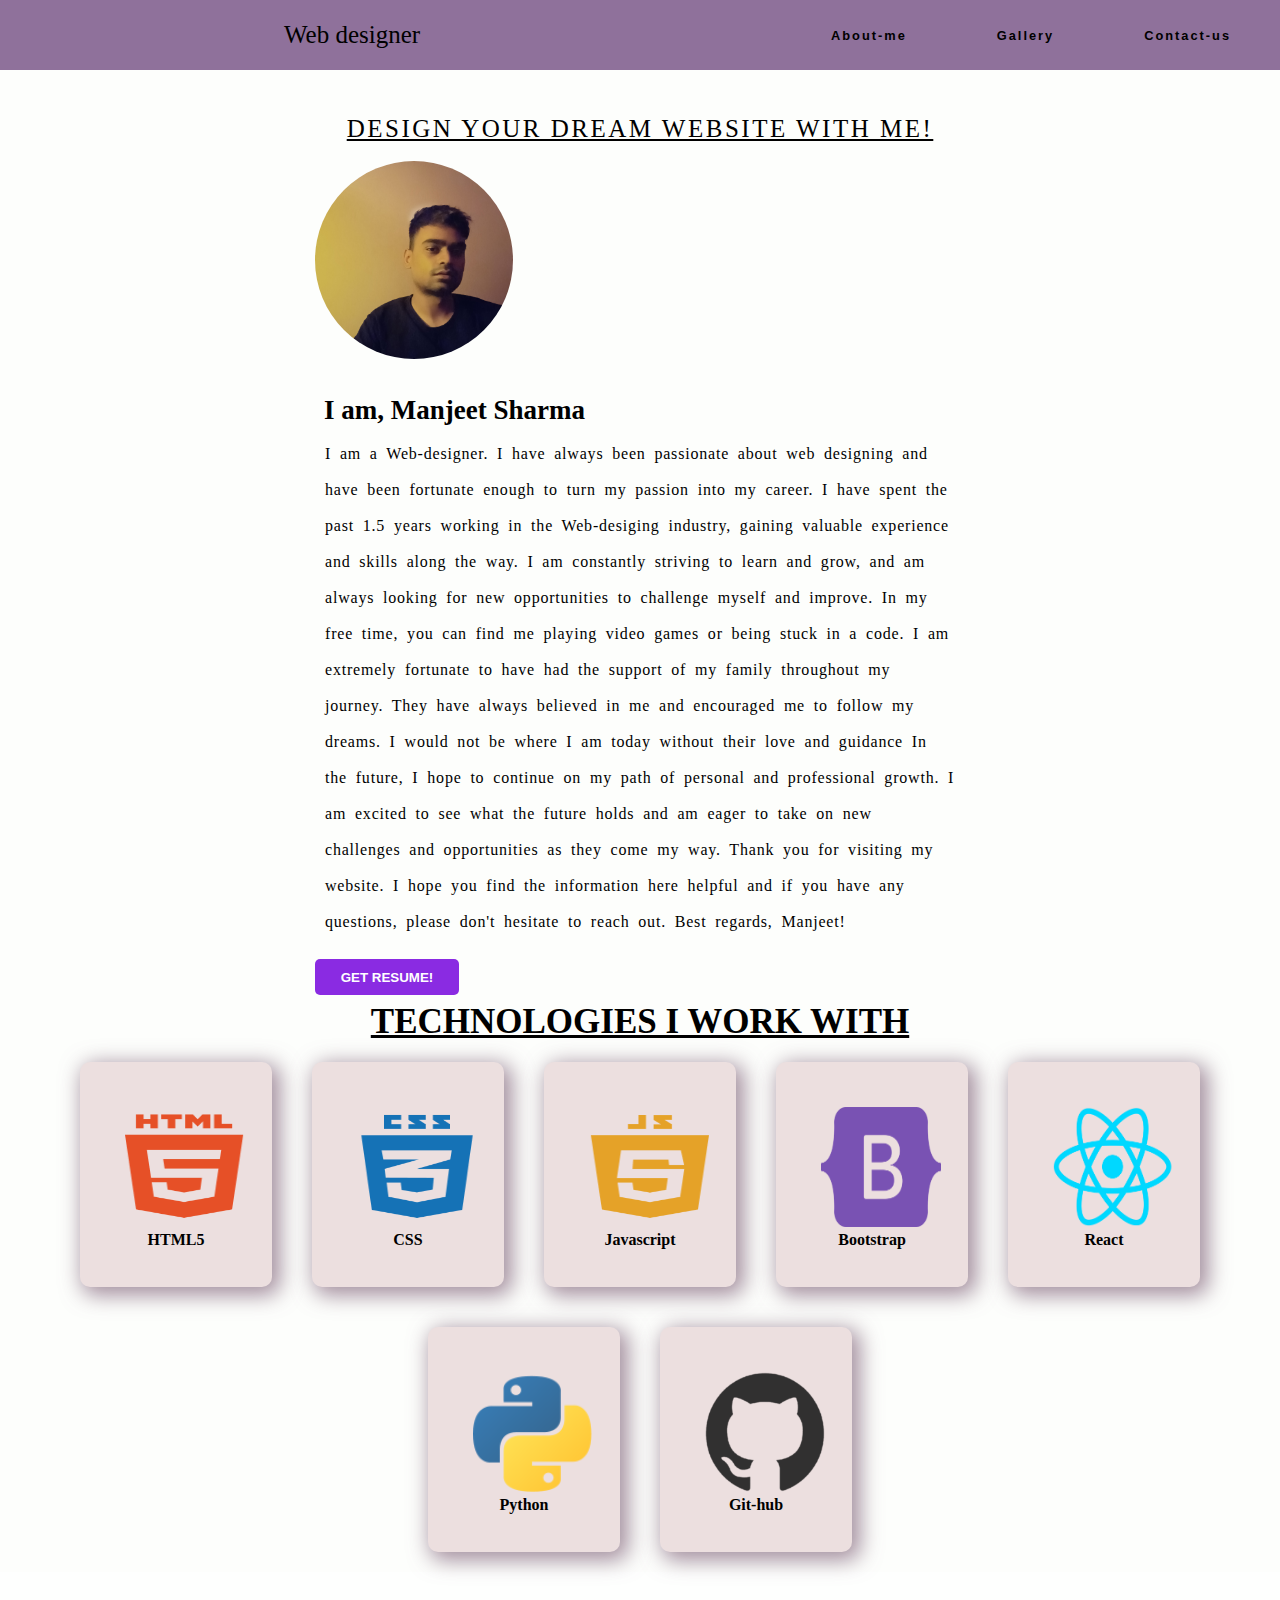
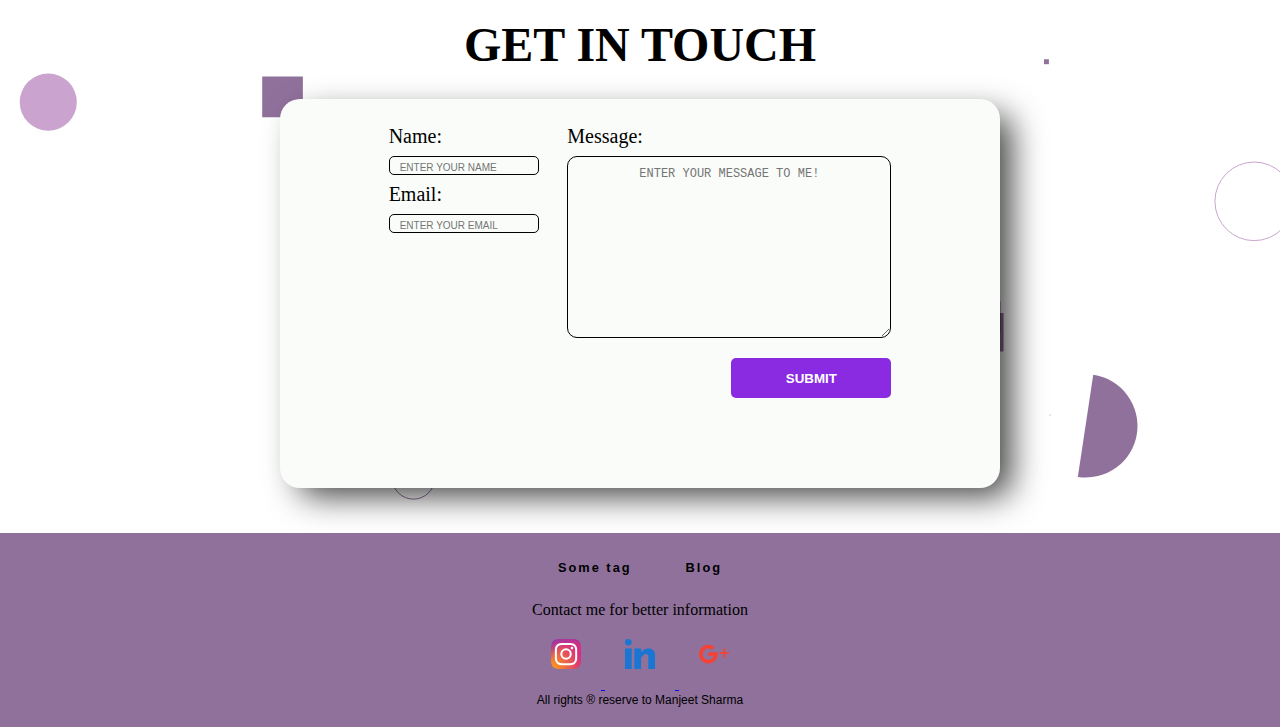
<file: index.html>
<!DOCTYPE html>
<html lang="en">

<head>
  <meta charset="UTF-8" />
  <meta http-equiv="X-UA-Compatible" content="IE=edge" />
  <meta name="viewport" content="width=device-width, initial-scale=1.0" />
  <meta name="description" content="Welcome to Manjeet Sharma portfolio website. Get in touch to learn more.">
  <link rel="stylesheet" href="css/style.css" />
  <link rel="stylesheet" href="css/mediacss.css">
  <title>Manjeet Sharma  -Portfolio-</title>
</head>

<body>

  <header>
    <nav class="navbar">
      <a href="/" class="nav-2">Web designer</a>
      <ul class="nav-menu">
        <li class="nav-item">
          <a href="#section-1" class="nav-link">About-me</a>
        </li>
        <li class="nav-item">
          <a href="/gallery.html" class="nav-link">Gallery</a>
        </li>
        <li class="nav-item">
          <a href="#section-3" class="nav-link">Contact-us</a>
        </li>
      </ul>

      <div class="hamburger">
        <nav class="bar"></nav>
        <nav class="bar"></nav>
        <nav class="bar"></nav>
      </div>
    </nav>
  </header>


  <!-- content -->
  <div class="h1">Design your dream website with me!</div>

  <div class="introduction" id="section-1">
    <img src="img/profilePic.jpg" alt="Profile-pic" class="profile_pic" />
    <strong>I am, Manjeet Sharma</strong>
    <p>
      I am a Web-designer. I have always been passionate about web designing
      and have been fortunate enough to turn my passion into my career. I have
      spent the past 1.5 years working in the Web-desiging industry, gaining
      valuable experience and skills along the way. I am constantly striving
      to learn and grow, and am always looking for new opportunities to
      challenge myself and improve. In my free time, you can find me playing
      video games or being stuck in a code. I am extremely fortunate to have
      had the support of my family throughout my journey. They have always
      believed in me and encouraged me to follow my dreams. I would not be
      where I am today without their love and guidance In the future, I hope
      to continue on my path of personal and professional growth. I am excited
      to see what the future holds and am eager to take on new challenges and
      opportunities as they come my way. Thank you for visiting my website. I
      hope you find the information here helpful and if you have any
      questions, please don't hesitate to reach out. Best regards, Manjeet!
    </p>
    <div>
      <button onclick="downloadPDF()" class="resume--btn">Get Resume!</button>
    </div>
  </div>


  <!-----------------SECTION2------------------->


  <h2>Technologies i work with</h2>
  <div class="container" id="section-2">
    <div class="img-skills">
      <img src="/img/logo/html--png.png" alt="html">
      <h4>HTML5<h4>

    </div>
    <div class="img-skills">
      <img src="/img/logo/css--png.png" alt="cascading style sheet">
      <h4>CSS<h4>
    </div>
    <div class="img-skills">
      <img src="/img/logo/js--png.png" alt="Javascript">
      <h4>Javascript<h4>

    </div>
    <div class="img-skills">
      <img src="/img/logo/bootstrap-png.png" alt="Bootstrap">
      <h4>Bootstrap<h4>

    </div>

    <div class="img-skills">
      <img src="/img/logo/react - img.png" alt="react">
      <h4>React<h4>

    </div>

    <div class="img-skills">
      <img src="/img/logo/python--png.png" alt="Python">
      <h4>Python<h4>

    </div>

    <div class="img-skills">
      <img src="/img/logo/git - png.png" alt="GIThub">
      <h4>Git-hub<h4>

    </div>

  </div>






  <!------------------THIRD-SECTION-------------------------------->

  <!-- CONTACT FORM  -->
  <div class="container2" id="section-3">
    <div class="h3">Get In Touch</div>
    <form method="POST" class="contact-form" netlify>
      <div class="contact-details">
        <label for="name">Name:</label>
        <input type="text" name="name" id="yourname" placeholder="Enter your Name" required>

        <label for="email">Email:</label>
        <input type="text" name="email" id="Email" placeholder="Enter your email"
          pattern="[a-z0-9._%+-]+@[a-z0-9.-]+\.[a-z]{2,4}$" required>
      </div>
      <div class="message">
        <label for="msg">Message:</label>
        <textarea name="message" rows="12" placeholder="Enter your message to me!" required></textarea>
        <button type="submit">Submit</button>
      </div>
    </form>



  </div>

  <!---footer--->
  <div class="footer">

    <ul>
      <li><a href="/">Some tag </a></li>
      <li><a href="https://webdevmanjeet.blogspot.com/?zx=4f8717da5e783f21">Blog</a></li>
    </ul>

    <p>Contact me for better information</p>
    <a href="https://www.instagram.com/manjeetsharmaa/" target="_blank" class="footer-icon">
      <img src="/img/socialMediaIcons/instagram.svg" alt="instagram">
    </a>
    <a href="https://www.linkedin.com/in/manjeet-sharmaa-292b131b3/" target="_blank" class="footer-icon">
      <img src="/img/socialMediaIcons/linkedin.svg" alt="linkedin">
    </a>
    <a href="mailto:m4sharma8860@gmail.com" class="footer-icon" target="_blank">
      <img src="/img/socialMediaIcons/google-plus.svg" alt="gmail">
    </a>

    <h5>All rights &#174 reserve to Manjeet Sharma</h5>
  </div>
  <script src="js/script.js"></script>
</body>

</html>
</file>
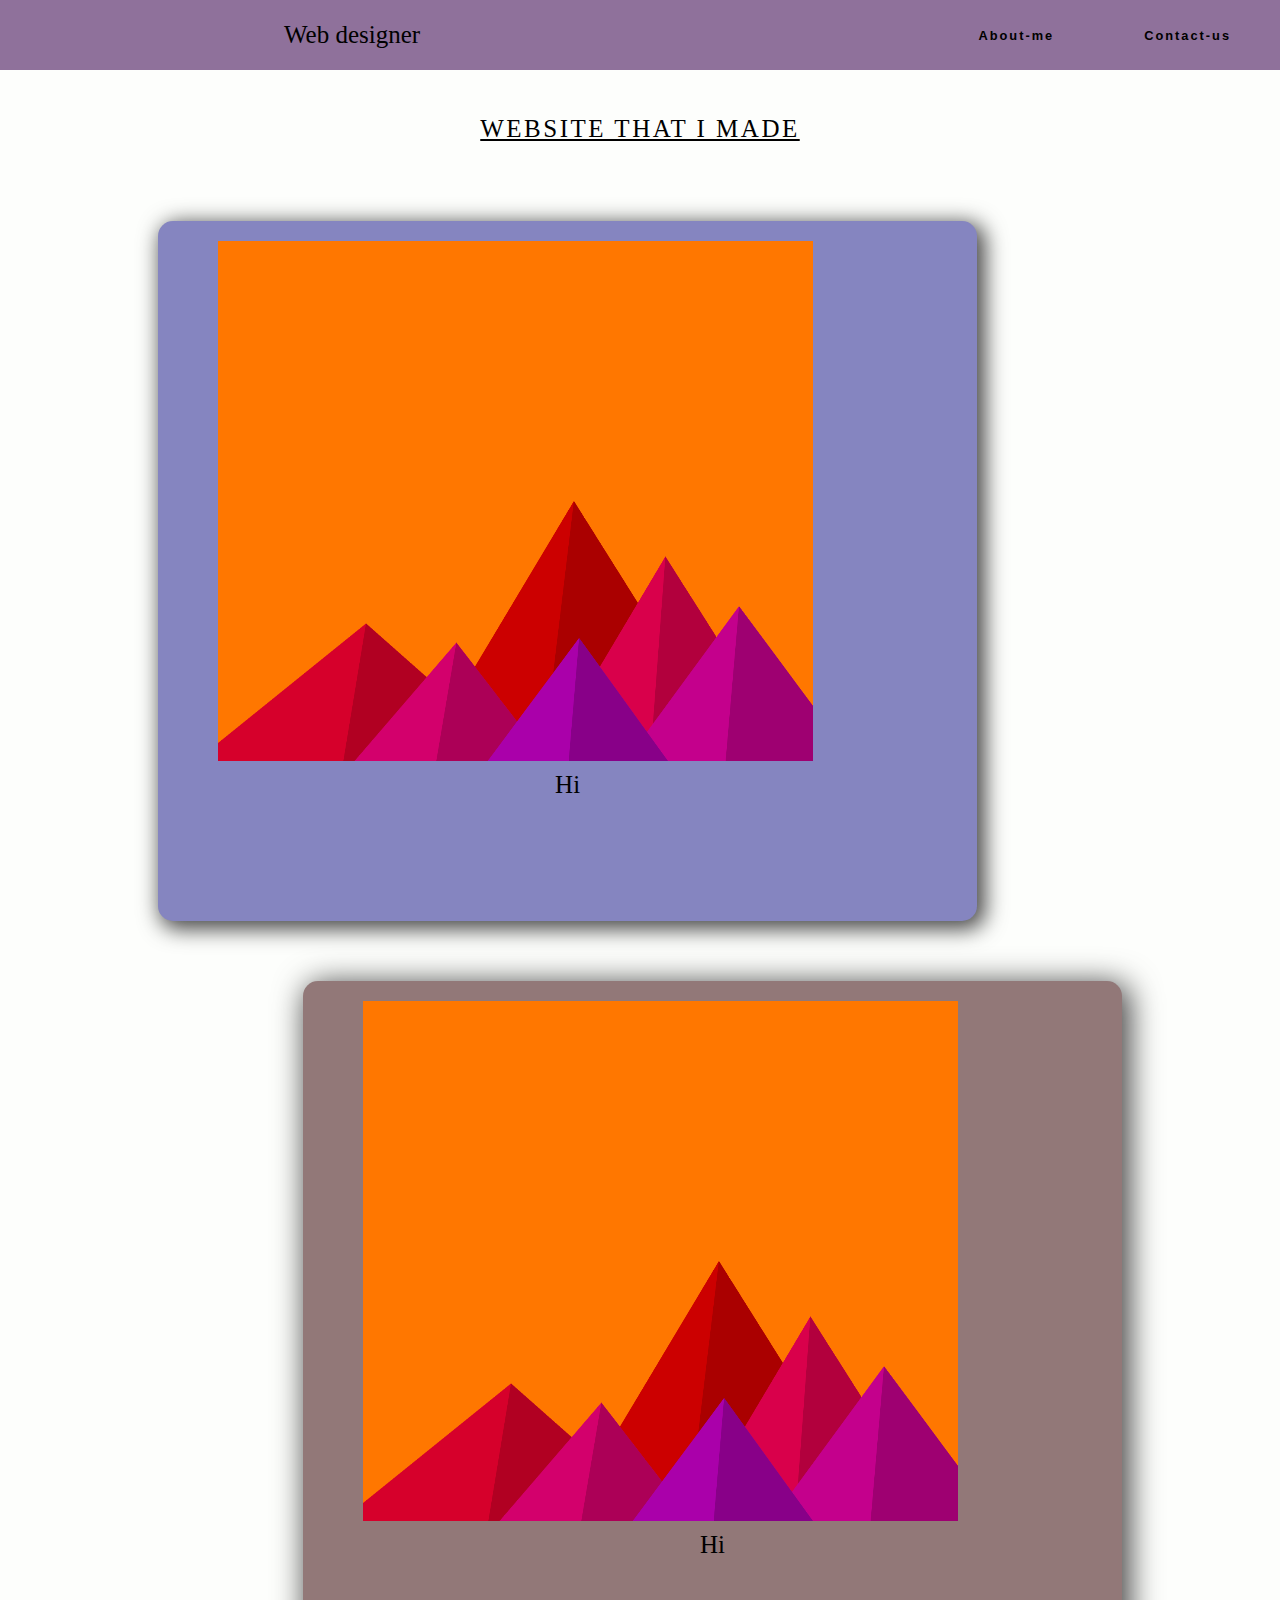
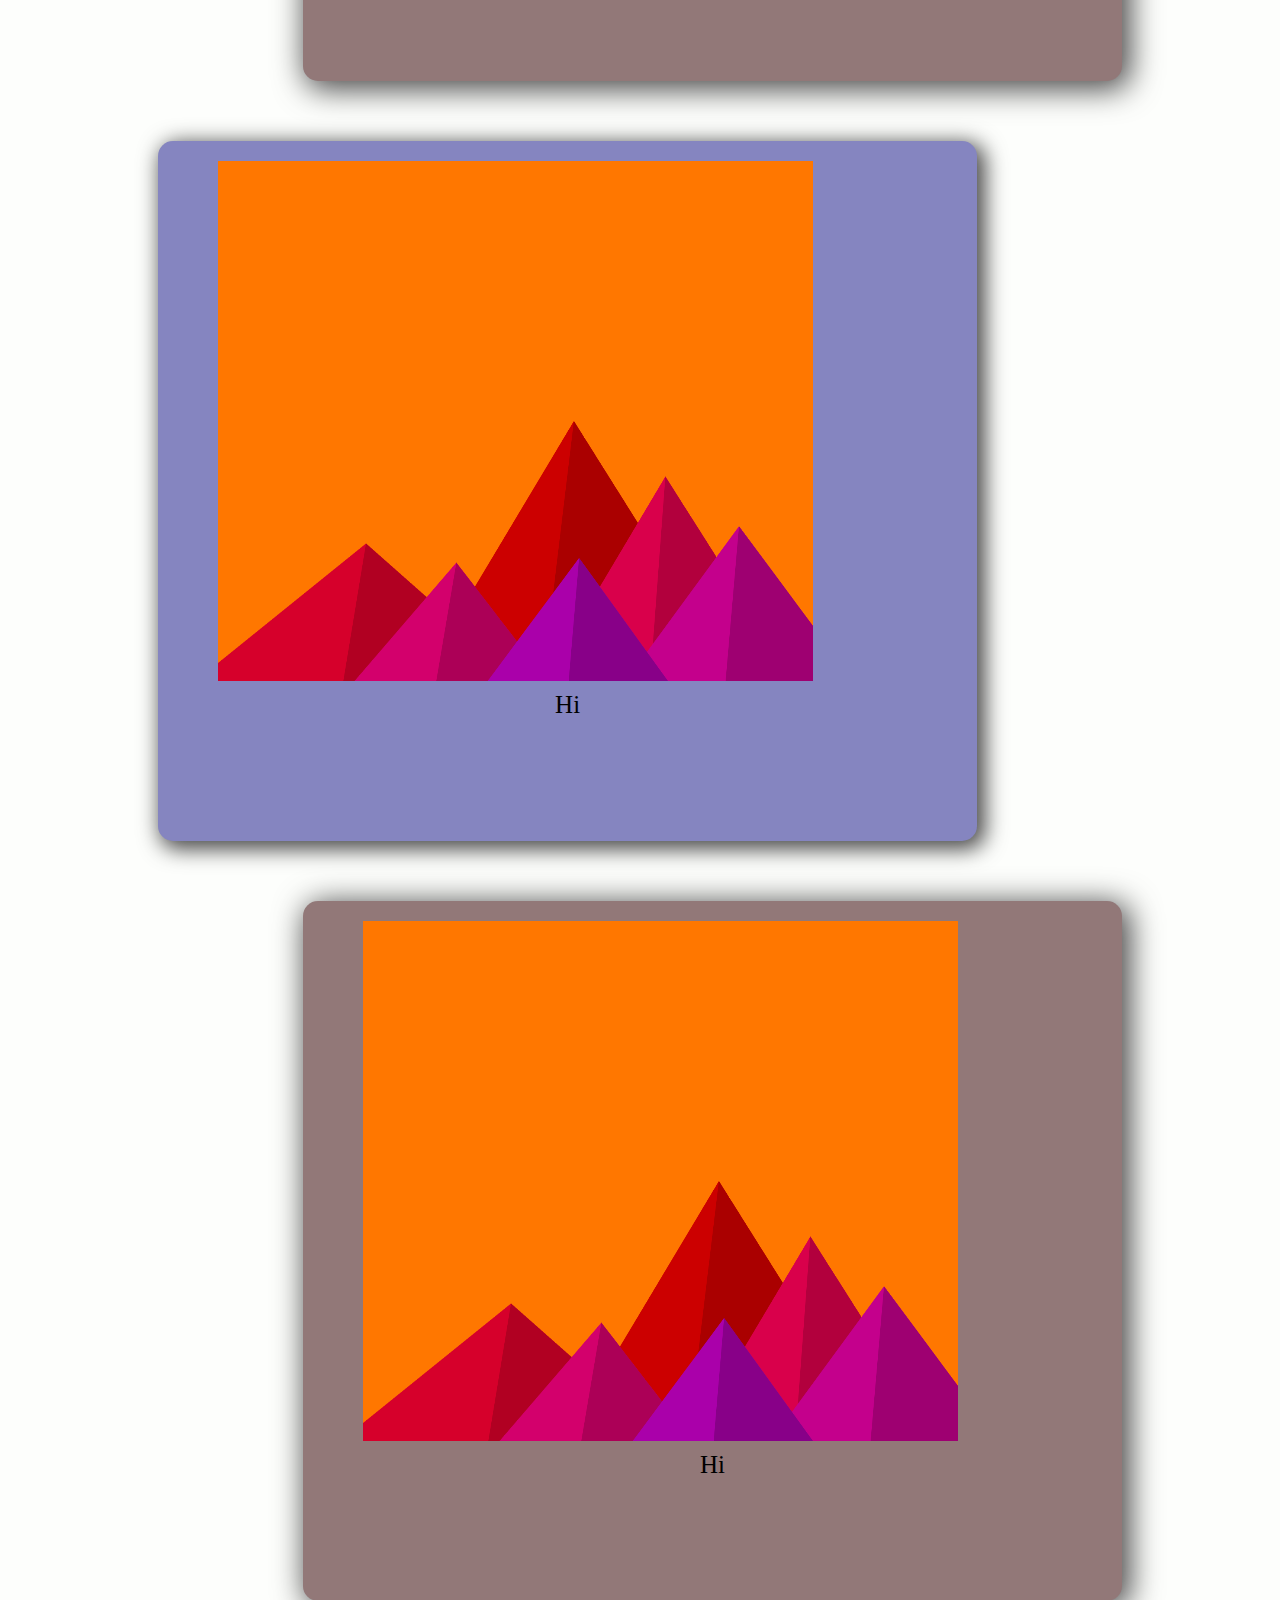
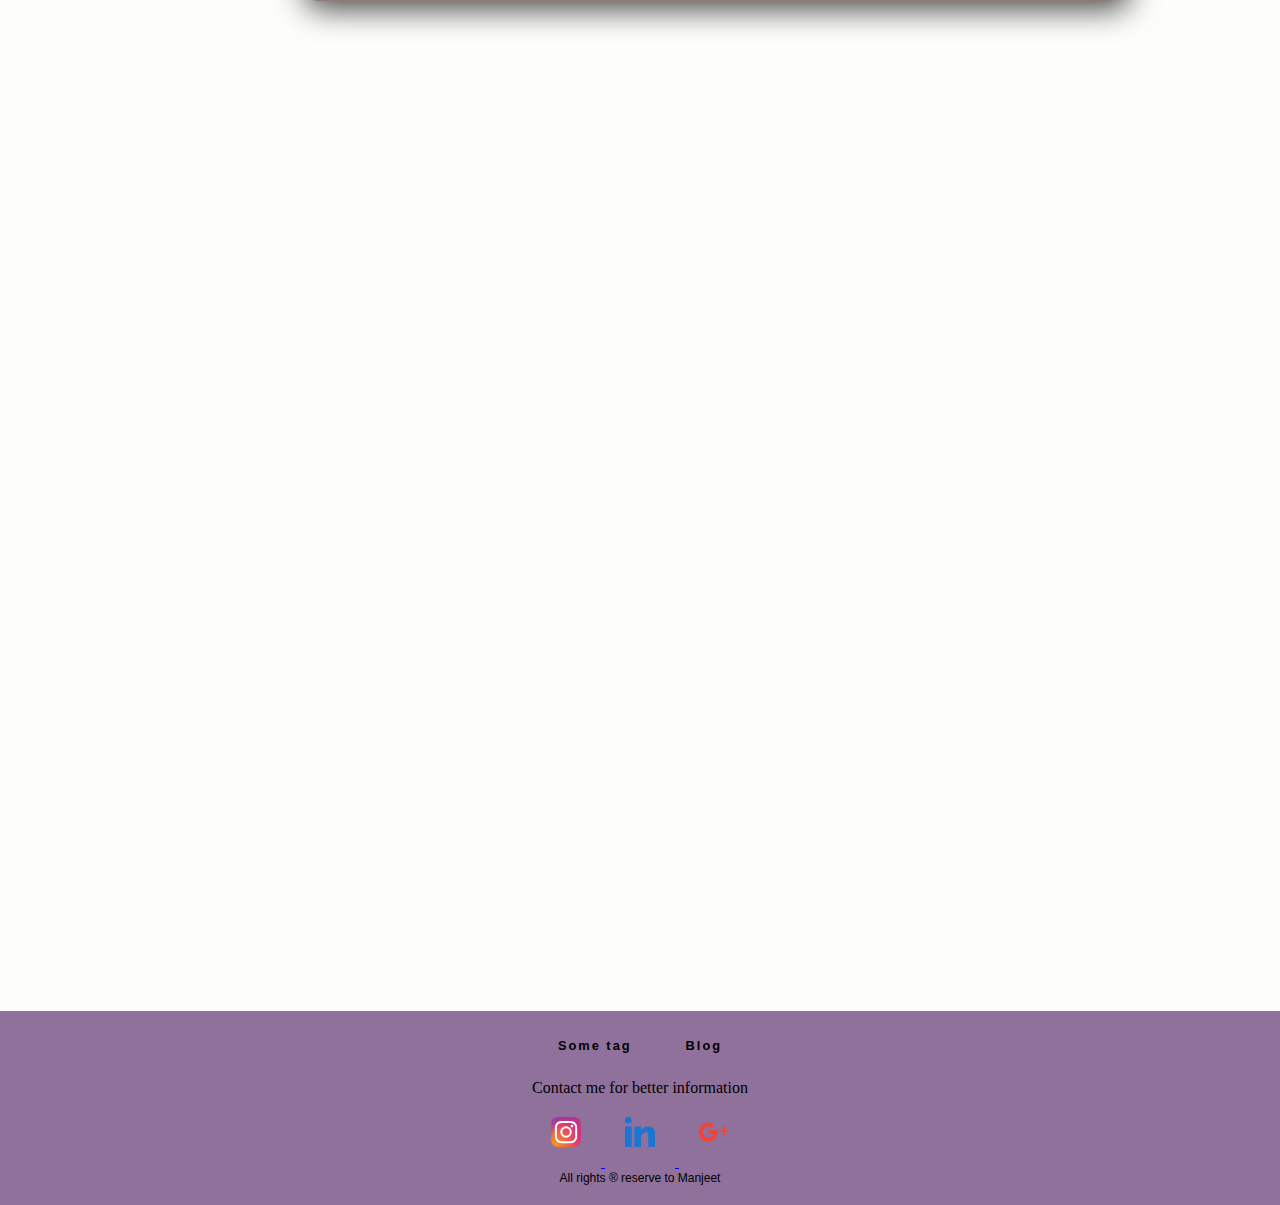
<file: gallery.html>
<!DOCTYPE html>
<html lang="en">

<head>
  <meta charset="UTF-8" />
  <meta http-equiv="X-UA-Compatible" content="IE=edge" />
  <meta name="viewport" content="width=device-width, initial-scale=1.0" />
  <link rel="stylesheet" href="css/style.css" />
  <link rel="stylesheet" href="css/mediacss.css">
  <title>Portfolio</title>
</head>

<body>
  <header>
    <nav class="navbar">
        <a href="/" class="nav-2">Web designer</a>
        <ul class="nav-menu">
            <li class="nav-item">
                <a href="/" class="nav-link">About-me</a>
            </li>
            <li class="nav-item">
                <a href="#section-3" class="nav-link">Contact-us</a>
            </li>
        </ul>

        <div class="hamburger">
            <nav class="bar"></nav>
            <nav class="bar"></nav>
            <nav class="bar"></nav>
        </div>
    </nav>
</header>

  <!-- Gallery-start -->
  <div class="h1">Website that I made</div>
  <div class="gallery">
    <div class="gallery-el-left">
      <img src="/img/gallery/flat-mountains.png" alt="">
      <span>Hi</span>
    </div>
    
    <div class="gallery-el-right">
      <img src="/img/gallery/flat-mountains.png" alt="">
      <span>Hi</span>
    </div>
    
    <div class="gallery-el-left">
      <img src="/img/gallery/flat-mountains.png" alt="">
      <span>Hi</span>
    </div>
    
    <div class="gallery-el-right">
     <img src="/img/gallery/flat-mountains.png" alt="">
      <span>Hi</span>
      
    </div>
    
  </div>

  <!-- Gallery-END -->

  <!---footer--->
  <div class="footer">

    <ul>
      <li><a href="/">Some tag </a></li>
      <li><a href="https://webdevmanjeet.blogspot.com/?zx=4f8717da5e783f21" target="_blank">Blog</a></li>
    </ul>

    <p>Contact me for better information</p>
    <a href="https://www.instagram.com/manjeetsharmaa/" target="_blank" class="footer-icon">
      <img src="/img/socialMediaIcons/instagram.svg" alt="instagram">
    </a>
    <a href="https://www.linkedin.com/in/manjeet-sharmaa-292b131b3/" target="_blank" class="footer-icon">
      <img src="/img/socialMediaIcons/linkedin.svg" alt="linkedin">
    </a>
    <a href="mailto:m4sharma8860@gmail.com" class="footer-icon" target="_blank">
      <img src="/img/socialMediaIcons/google-plus.svg" alt="gmail">
    </a>

    <h5>All rights &#174 reserve to Manjeet</h5>
  </div>
  <script src="js/script.js"></script>
</body>

</html>
</file>
<file: css/style.css>
@import url("https://fonts.googleapis.com/css2?family=Lora&display=swap");

@import url('https://fonts.googleapis.com/css2?family=Angkor&family=DM+Serif+Display&family=Rubik+Iso&display=swap');

/* SCROLL BAR */
/* Firefox */
* {
  scrollbar-width: 10px;
  scrollbar-color: #4b195e9d #fff;
}

/* Chrome, Edge and Safari */
*::-webkit-scrollbar {
  width: 18px;
  width: 10px;
}

*::-webkit-scrollbar-track {
  border-radius: 0px;
  background-color: #DFE9EB;
}

*::-webkit-scrollbar-track:hover {
  background-color: #4b195e9d;
}

*::-webkit-scrollbar-track:active {
  background-color: #4b195e9d;
}

*::-webkit-scrollbar-thumb {
  border-radius: 0px;
  background-color: #4b195e9d;
}

*::-webkit-scrollbar-thumb:hover {
  background-color: #4b195e9d;
}

*::-webkit-scrollbar-thumb:active {
  background-color: #4b195e9d;
}

/* SCROLL END */

* {
  margin: 0;
  padding: 0;
  box-sizing: border-box;
}

html {
  scroll-behavior: smooth;
}

body {
  height: auto;
  width: auto;
  background-color: rgb(253, 254, 252);
}

/* ----------------------NAVBAR------------------- */

header {
  background-color: #4b195e9d;
}

li {
  list-style: none;
}

.nav-2 {
  font-size: 25px;
  padding-left: 260px;
  color: rgb(0, 0, 0);
  font-weight: 300;
  text-decoration: none;
  transition: 0.3s ease;
}
.nav-2:hover{
  color: rgb(255, 255, 255);

}
.navbar {
  min-height: 70px;
  display: flex;
  justify-content: space-between;
  align-items: center;
  padding: 0 24px;
}

.nav-menu {
  display: flex;
  justify-content: space-between;
  align-items: center;
  gap: 40px;
}

.nav-link {
  font-size: 0.8rem;
  transition: 0.3s ease;
}

.nav-link:hover {
  color: rgb(255, 255, 255);
}

.hamburger {
  display: none;
  cursor: pointer;
}

.bar {
  display: block;
  width: 25px;
  height: 3px;
  margin: 5px auto;
  -webkit-transition: all 0.3s ease-in-out;
  transition: all 0.3s ease-in-out;
  background-color: white;
}
/* ---------------------NAV-end---------------------- */

/* ----------------------ID--------------------- */
#sectiom-2,
#section-3 {
  width: auto;
  height: auto;
}

/* -----------------Introduction----------------- */
.h1 {
  padding: 5vh 0vh 2vh 0vh;
  font-size: 25px;
  letter-spacing: 0.1em;
  text-align: center;
  font-weight: 500;
  text-decoration: underline;
  text-transform: uppercase;

}

#section-1.introduction{
  display: flex;
  justify-content: center;
  flex-direction: column;

  margin: 0vh 35vh;
  padding-bottom: 7px;
  text-align: left;
}

.introduction strong {
  padding: 4vh 0vh 0vh 1vh;
  font-size: 3vh;
}

/* Image  */
.introduction .profile_pic {
  width: 22vh;
  height: 22vh;
  border-radius: 50%;
}

.introduction p {
  height: auto;
  letter-spacing: 0.8px;
  line-height: 36px;
  word-spacing: 4px;
  padding: 10px;
  font-family: Georgia, "Times New Roman", Times, serif;
}

.introduction .resume--btn {
  color: rgb(255, 255, 255);
  border: 0;
  border-radius: 5px;
  background: blueviolet;
  width: 16vh;
  height: 4vh;
  margin-top: 1vh;
  margin-left: auto;
  text-transform: uppercase;
  font-weight: bold;
  cursor: pointer;
  transition: 0.3s;
}

.introduction .resume--btn:hover {
  background: black;
  color: white;
  transition: 0.3s;
}

/* END */

/* section2 SKILLS */
h2 {
  text-align: center;
  font-size: 35px;
  text-transform: uppercase;
  text-decoration: underline;
}

.container {
  display: flex;
  flex-direction: row;
  flex-wrap: wrap;
  justify-content: center;
  align-items: normal;
  align-content: normal;

  /* size */
  width: 100%;
  height: auto;
}

.container .img-skills {
  object-fit: cover;
  border-radius: 10px;
  text-align: center;
  background-color: rgb(236, 223, 223);
  box-shadow: 5px 5px 21px 3px rgba(128, 99, 120, 0.73);
  margin: 20px;
  padding: 5vh;
  width: 15%;
  height: 25vh;
}

.img-skills img {
  width: 120px;
  aspect-ratio: 1 / 1;
}


/* section2 SKILLS -END- */

/* ------------------Contact form----------------------- */
.container2 {
  padding: 5vh 0vh 5vh 0vh;
  background-image: url("data:image/svg+xml,%3csvg xmlns='http://www.w3.org/2000/svg' version='1.1' xmlns:xlink='http://www.w3.org/1999/xlink' xmlns:svgjs='http://svgjs.com/svgjs' width='1440' height='560' preserveAspectRatio='none' viewBox='0 0 1440 560'%3e%3cg mask='url(%26quot%3b%23SvgjsMask1006%26quot%3b)' fill='none'%3e%3crect width='1440' height='560' x='0' y='0' fill='rgba(255%2c 255%2c 255%2c 0.615686274509804)'%3e%3c/rect%3e%3cpath d='M1349.06 471.32L1380.4 471.32L1380.4 502.66L1349.06 502.66z' fill='rgba(255%2c 255%2c 255%2c 1)'%3e%3c/path%3e%3cpath d='M1117.08 508.03L1155.15 508.03L1155.15 561.31L1117.08 561.31z' stroke='rgba(255%2c 255%2c 255%2c 1)'%3e%3c/path%3e%3cpath d='M449.56 167.29L498.77 167.29L498.77 216.5L449.56 216.5z' fill='rgba(255%2c 255%2c 255%2c 1)'%3e%3c/path%3e%3cpath d='M944.78 360.89L977.93 360.89L977.93 393.19L944.78 393.19z' fill='rgba(255%2c 255%2c 255%2c 1)'%3e%3c/path%3e%3cpath d='M19.7 130.06 a28.57 28.57 0 1 0 57.14 0 a28.57 28.57 0 1 0 -57.14 0z' fill='rgba(202%2c 163%2c 207%2c 1)'%3e%3c/path%3e%3cpath d='M456.36 423.23 a39.2 39.2 0 1 0 78.4 0 a39.2 39.2 0 1 0 -78.4 0z' fill='rgba(202%2c 163%2c 207%2c 1)'%3e%3c/path%3e%3cpath d='M1339.91 394.95a20.35 20.35 0 1 0 36.02-18.94z' stroke='rgba(75%2c 25%2c 94%2c 0.615686274509804)'%3e%3c/path%3e%3cpath d='M1319.6 310.67L1328.67 310.67L1328.67 330.12L1319.6 330.12z' stroke='rgba(202%2c 163%2c 207%2c 1)'%3e%3c/path%3e%3cpath d='M1437.72 358.95L1489.32 358.95L1489.32 410.55L1437.72 410.55z' stroke='rgba(255%2c 255%2c 255%2c 1)'%3e%3c/path%3e%3cpath d='M392.09 505.74 a21.37 21.37 0 1 0 42.74 0 a21.37 21.37 0 1 0 -42.74 0z' stroke='rgba(75%2c 25%2c 94%2c 0.615686274509804)'%3e%3c/path%3e%3cpath d='M941.85 456.9 a8.76 8.76 0 1 0 17.52 0 a8.76 8.76 0 1 0 -17.52 0z' stroke='rgba(75%2c 25%2c 94%2c 0.615686274509804)'%3e%3c/path%3e%3cpath d='M964.69 329.31L1000.86 329.31L1000.86 359.69L964.69 359.69z' fill='rgba(202%2c 163%2c 207%2c 1)'%3e%3c/path%3e%3cpath d='M901.12 136.33L940.83 136.33L940.83 145.3L901.12 145.3z' fill='rgba(255%2c 255%2c 255%2c 1)'%3e%3c/path%3e%3cpath d='M855.21 417.55L898.4 417.55L898.4 429.1L855.21 429.1z' fill='rgba(75%2c 25%2c 94%2c 0.615686274509804)'%3e%3c/path%3e%3cpath d='M1049.14 443.15a0.87 0.87 0 1 0 1.28-1.19z' fill='rgba(202%2c 163%2c 207%2c 1)'%3e%3c/path%3e%3cpath d='M612.98 348.98 a38.12 38.12 0 1 0 76.24 0 a38.12 38.12 0 1 0 -76.24 0z' fill='rgba(75%2c 25%2c 94%2c 0.615686274509804)'%3e%3c/path%3e%3cpath d='M752.72 30.89L778.9 30.89L778.9 57.07L752.72 57.07z' fill='rgba(255%2c 255%2c 255%2c 1)'%3e%3c/path%3e%3cpath d='M1077.82 504.92a51.62 51.62 0 1 0 15.42-102.08z' fill='rgba(75%2c 25%2c 94%2c 0.615686274509804)'%3e%3c/path%3e%3cpath d='M965.07 341L1003.57 341L1003.57 379.5L965.07 379.5z' fill='rgba(75%2c 25%2c 94%2c 0.615686274509804)'%3e%3c/path%3e%3cpath d='M605.72 387.6a26.66 26.66 0 1 0 39.01 36.35z' stroke='rgba(255%2c 255%2c 255%2c 1)'%3e%3c/path%3e%3cpath d='M1324.66 33.7L1353.36 33.7L1353.36 62.4L1324.66 62.4z' stroke='rgba(75%2c 25%2c 94%2c 0.615686274509804)'%3e%3c/path%3e%3cpath d='M1214.91 229.33 a39.3 39.3 0 1 0 78.6 0 a39.3 39.3 0 1 0 -78.6 0z' stroke='rgba(202%2c 163%2c 207%2c 1)'%3e%3c/path%3e%3cpath d='M1146.19 132.63L1165.67 132.63L1165.67 152.11L1146.19 152.11z' stroke='rgba(255%2c 255%2c 255%2c 1)'%3e%3c/path%3e%3cpath d='M690.97 394.7L699.45 394.7L699.45 403.18L690.97 403.18z' stroke='rgba(202%2c 163%2c 207%2c 1)'%3e%3c/path%3e%3cpath d='M929.98 439.83L946.06 439.83L946.06 491.49L929.98 491.49z' stroke='rgba(202%2c 163%2c 207%2c 1)'%3e%3c/path%3e%3cpath d='M1043.96 87.25L1048.9 87.25L1048.9 92.19L1043.96 92.19z' fill='rgba(75%2c 25%2c 94%2c 0.615686274509804)'%3e%3c/path%3e%3cpath d='M262.19 104.47L302.87 104.47L302.87 145.15L262.19 145.15z' fill='rgba(75%2c 25%2c 94%2c 0.615686274509804)'%3e%3c/path%3e%3cpath d='M892.3 546.87a8.32 8.32 0 1 0 0.91-16.61z' stroke='rgba(255%2c 255%2c 255%2c 1)'%3e%3c/path%3e%3cpath d='M199.5 467.66L253.76 467.66L253.76 521.92L199.5 521.92z' fill='rgba(255%2c 255%2c 255%2c 1)'%3e%3c/path%3e%3cpath d='M1263.12 231.11a40.16 40.16 0 1 0 64.52-47.84z' fill='rgba(255%2c 255%2c 255%2c 1)'%3e%3c/path%3e%3cpath d='M1277.68 511.87 a24.8 24.8 0 1 0 49.6 0 a24.8 24.8 0 1 0 -49.6 0z' stroke='rgba(255%2c 255%2c 255%2c 1)'%3e%3c/path%3e%3cpath d='M432.14 411.51 a11.7 11.7 0 1 0 23.4 0 a11.7 11.7 0 1 0 -23.4 0z' stroke='rgba(75%2c 25%2c 94%2c 0.615686274509804)'%3e%3c/path%3e%3cpath d='M136.17 380.29 a9.44 9.44 0 1 0 18.88 0 a9.44 9.44 0 1 0 -18.88 0z' stroke='rgba(255%2c 255%2c 255%2c 1)'%3e%3c/path%3e%3c/g%3e%3cdefs%3e%3cmask id='SvgjsMask1006'%3e%3crect width='1440' height='560' fill='white'%3e%3c/rect%3e%3c/mask%3e%3c/defs%3e%3c/svg%3e");
}

.h3 {
  text-align: center;
  font-size: 3rem;
  font-weight: bold;
  text-transform: uppercase;
  padding-bottom: 3vh;
}

.contact-form {
  display: flex;
  justify-content: space-evenly;
  /* Making contact detail's in center */
  padding: 2vh 10vh 10vh 10vh;
  text-align: left;
  width: 80vh;
  margin: auto;

  /* BACKGROUND SHADOW */
  border-radius: 20px;
  box-shadow: 15px 12px 33px -4px rgba(0, 0, 0, 0.75);
  -webkit-box-shadow: 15px 12px 33px -4px rgba(0, 0, 0, 0.75);
  -moz-box-shadow: 15px 12px 33px -4px rgba(0, 0, 0, 0.75);
  background-color: rgb(249, 252, 248);
  /* color: white; */
}

.contact-details {
  display: flex;
  flex-direction: column;
}

.contact-details input {
  border-radius: 5px;
  background: transparent;
  border: 0.1px solid black;
  padding: 0.2vh 0vh 0vh 0vh;
  margin-right: 10px;
  width: 150px;
}

.contact-details input::placeholder {
  font-size: 10px;
  text-transform: uppercase;
  padding: 0px 0px 0px 10px;
  
}
.message {
  display: flex;
  flex-direction: column;
  width: 60%;
}

.message textarea {
  background: transparent;
  border-radius: 10px;
  border: 1px solid black;
}

.contact-form label {
  display: flex;
  padding: 8px 0px;
  font-size: 20px;
  /* padding-top: 4vh; */

}



.message textarea::placeholder {
  text-align: center;
  font-size: 12px;
  text-transform: uppercase;
  padding: 10px 0px 0px 0px;
}

.message button {
  color: rgb(255, 255, 255);
  border: 0;
  border-radius: 5px;
  background: blueviolet;
  width: 160px;
  height: 40px;
  margin-top: 20px;
  margin-left: auto;
  text-transform: uppercase;
  font-weight: bold;
  cursor: pointer;
  transition: 0.3s;
}

.message button:hover {
  background: black;
  color: white;
  transition: 0.1s;

}

.svg--pic {
  padding: 0vh 0vh 0vh 0vh;
}

/* End with Contact form */

/* Gallery start */



.gallery{
  margin: auto;
  /* border: 3px solid green; */
  padding: 30px 0px 0px 0px;
  width: 80%;
  height: 450vh;
}

.gallery-el-left{
  display: flex;
  flex-direction: column;
  flex-wrap: wrap;
  margin: 30px;
  width: 80%;
  height: 700px;
  float: left;
  background-color: rgb(133, 133, 192);
  border-radius: 15px;
  box-shadow: 5px 5px 21px 3px rgba(0, 0, 0, 0.73);
}

.gallery-el-left img{
  padding: 20px 0px 0px 60px;
  width: 80%;
  height: 60vh;
}

.gallery-el-left span{
  text-align: center;
  font-size: 25px;
  padding: 10px 0px 0px 0px;
}
.gallery-el-right{
  display: flex;
  flex-direction: column;
  float: right;
  background-color: rgb(146, 120, 120);
  margin: 30px;
  border-radius: 15px;
  width: 80%;
  height: 700px;
  box-shadow: 5px 5px 31px 3px rgba(0, 0, 0, 0.73);
}
.gallery-el-right img{
  padding: 20px 0px 0px 60px;
  width: 80%;
  height: 60vh;
}
.gallery-el-right span{
  text-align: center;
  font-size: 25px;
  padding: 10px 0px 0px 0px;
}

/* Gallery end */
/* -----------------------FOOTER----------------------- */
.footer {
  text-align: center;
  height: auto;
  background-color: #4b195e9d;
}

ul {
  list-style: none;
}

ul li {
  display: inline-block;
  margin: 25px;
  list-style: none;
}

ul li a {
  font-family: Arial, Helvetica, sans-serif;
  font-size: 0.8rem;
  letter-spacing: 2px;
  color: #000000;
  text-decoration: none;
  font-weight: bold;
  font-variant: normal;
}

ul li a:hover {
  color: #ffffff;
}
.footer-icon {
  margin: 0;
  padding: 0;
}
.footer-icon img{
  margin: 10px;
  padding: 0px 10px;
  width: 50px;
  height: 50px;
}

.footer p{
  font-size: 1rem;
}

h5 {
  font-weight: 400;
  padding: 0px 0px 20px 0px;
  font-size: 12px;
  font-family: Arial, Helvetica, sans-serif;
}

/* FOOTER END */

/* Tablet */
/* @media only screen and (max-width: 857px),
screen and (max-height: 412px){

  .nav-2 {
    padding-left: 10px;
  }

  .h1 {
    padding: 45px 0px;
  }

  .introduction .profile_pic {
    width: 160px;
    height: 160px;
  }

  .introduction strong {
    font-size: 30px;
    padding-left: 12px;
  }

  .introduction .resume--btn{
    width: 120px;
    height: 40px;
  }
  h2 {
    padding: 20px 0px;
  }
  .container .img-skills {
    width: 20px;
    height: 55vh;
  }

  .img-skills img{
    flex-wrap: wrap;
    padding: 10px 0px;
    width: 45%;
    height: 150px;
  }
  .img-skills h4{
    text-transform: uppercase;
    font-size: 20px;
  }
  .contact-form {
    width: 80%;
  }
  .message textarea::placeholder{
    padding: 0px;
  }
  .footer-icon img{
    width: 60px;
    height: 100px;
  }
 
  .contact-details input {
    width: 45vh;
    height: 30px;
  }
} */
</file>
<file: css/mediacss.css>
/* Tablet */

@media only screen and(min-height:820px),
screen and (max-width:1080px) {
  .nav-2 {
    padding: 0px;
  }
  #section-1.introduction{
    display: flex;
    flex-direction: column;
    margin: 0px 70px;
  }
  .container .img-skills{
    width: 45%;
    height: 25vh;
  }

  .contact-details input {
    width: 150px;
    margin: 0px 20px;
  }
  .contact-form label {
    padding: 10px;
  }
  .contact-form{
    width: 65vh;
  }

}

/* Phone */
@media only screen and (max-width: 486px){

  /* nav-start */
  .hamburger {
    display: block;
  }

  .hamburger.active .bar:nth-child(2) {
    opacity: 0;
  }

  .hamburger.active .bar:nth-child(1) {
    transform: translateY(8px) rotate(45deg);
  }

  .hamburger.active .bar:nth-child(3) {
    transform: translateY(-8px) rotate(-45deg);
  }

  .nav-2 {
    padding: 0px;
  }

  .nav-menu {
    position: fixed;
    left: -100%;
    top: 70px;
    gap: 0;
    flex-direction: column;
    /* background-color: black; */
    background-color: #4b195e9d;
    width: 100%;
    text-align: center;
  }

  .nav-item {
    margin: 16px 0;
  }

  .nav-menu.active {
    left: 0;
  }

  /* nav-end */

  .container .img-skills {
    width: auto;
  }

  .h1 {
    font-size: 25px;
  }

  .h1.active {
    padding-top: 165px;
    transition: 0.3 ease;
  }

  #section-1.introduction {
    padding: 30px;
    margin: 0px 0px;
  }

  #section-1.introduction.active {
    position: sticky;
  }

  .introduction strong {
    font-size: 3vh;
  }

  .introduction img {
    height: 250px;
    width: 220px;
  }

  .introduction p {
    line-height: 25px;
  }

  div {
    padding-left: 1.5vh;
  }

  .introduction .resume--btn {
    width: 20vh;
    height: 5vh;
  }

  /* Gallery */
  .flex-box {
    display: flex;
    justify-content: center;
  }

  .container {
    display: grid;
    place-content: center;
    padding: 5vh 0vh 10vh 0vh;
  }

  .container .img-skills::before {
    background-color: #000000;
  }

  h2 {
    padding: 5vh 0vh 2vh 0vh;
    font-size: 22px;
    letter-spacing: 0.1em;
    text-align: center;
    font-weight: 550;
    text-decoration: underline;
    text-transform: uppercase;
  }

  .container .img-skills {
    height: 28vh;
    width: 28vh;
  }

  /* Gallery */
  #gallery.active {
    padding-top: 150px;
  }

  /* Gallery-end */
  .h3 {
    /* margin-top: 82px; */
    text-align: center;
    font-size: 35px;
    font-weight: bold;
  }

  .contact-form {
    display: grid;
    place-content: center;
    padding: 20px 0vh 20px 0vh;
    width: 90vw;
    row-gap: 1vh;
    /* Making contact detail's in center */
    /* padding-right: 1vh; */
  }
  .contact-details{
    padding: 0;
  }
  .contact-form label{
    padding-left: 5px;
  }
  .contact-details input {
    margin: 0;
    width: 320px;
    height: 30px;
  }
  .message{
    padding: 0;
  }
  .message textarea{
    width: 320px;
  }


  .message button {
    width: 320px;
  }

  .footer-icon img {
    width: 48px;
    height: 55px;
  }
}
</file>
